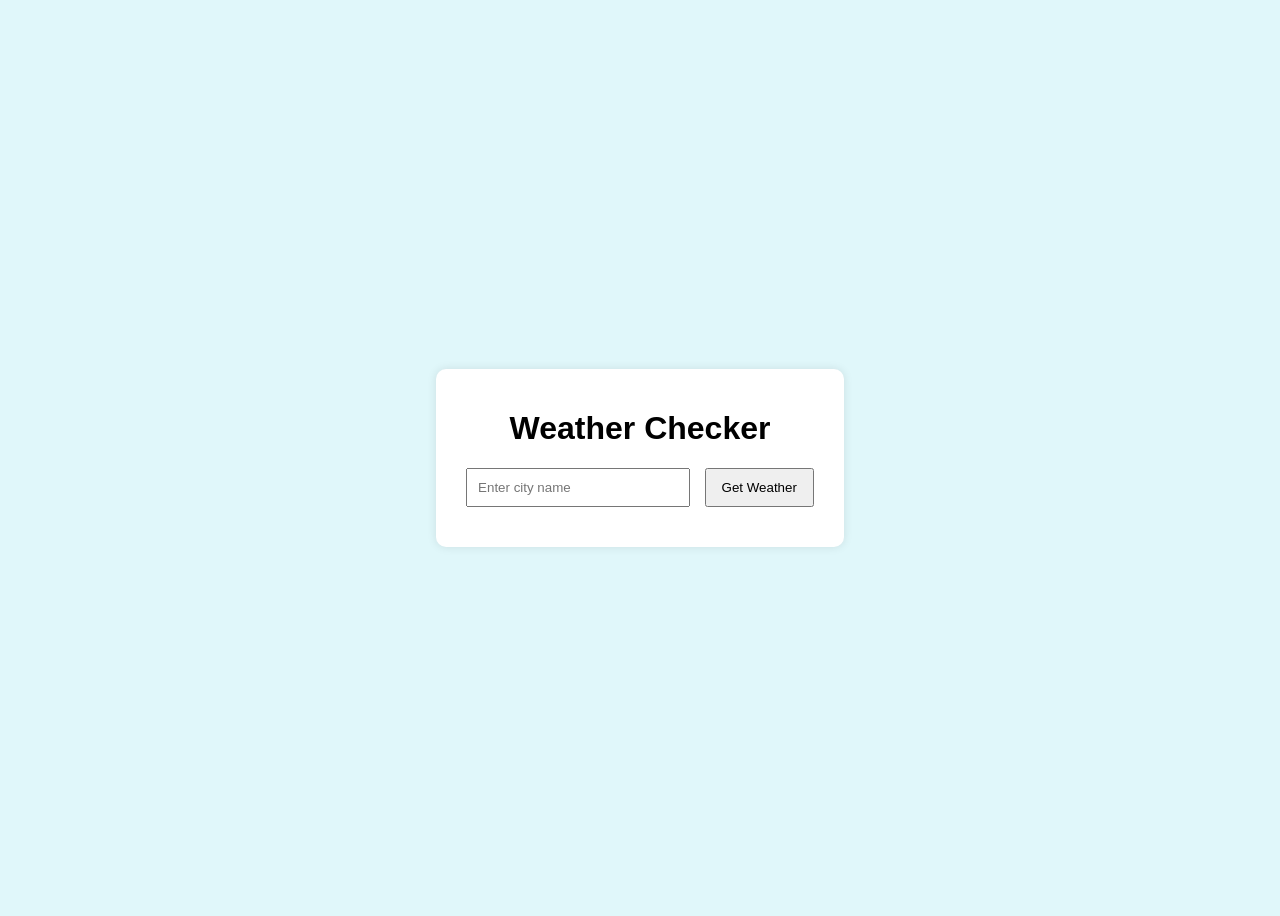
<file: WEEK 6/index.html>
<!DOCTYPE html>
<html lang="en">
<head>
  <meta charset="UTF-8" />
  <meta name="viewport" content="width=device-width, initial-scale=1.0" />
  <title>Weather App</title>
  <link rel="stylesheet" href="style.css" />
</head>
<body>
  <div class="container">
    <h1>Weather Checker</h1>
    <input type="text" id="cityInput" placeholder="Enter city name" />
    <button id="fetchBtn">Get Weather</button>
    <div id="weatherDisplay"></div>
  </div>
  <script src="index.js"></script>
</body>
</html>
</file>
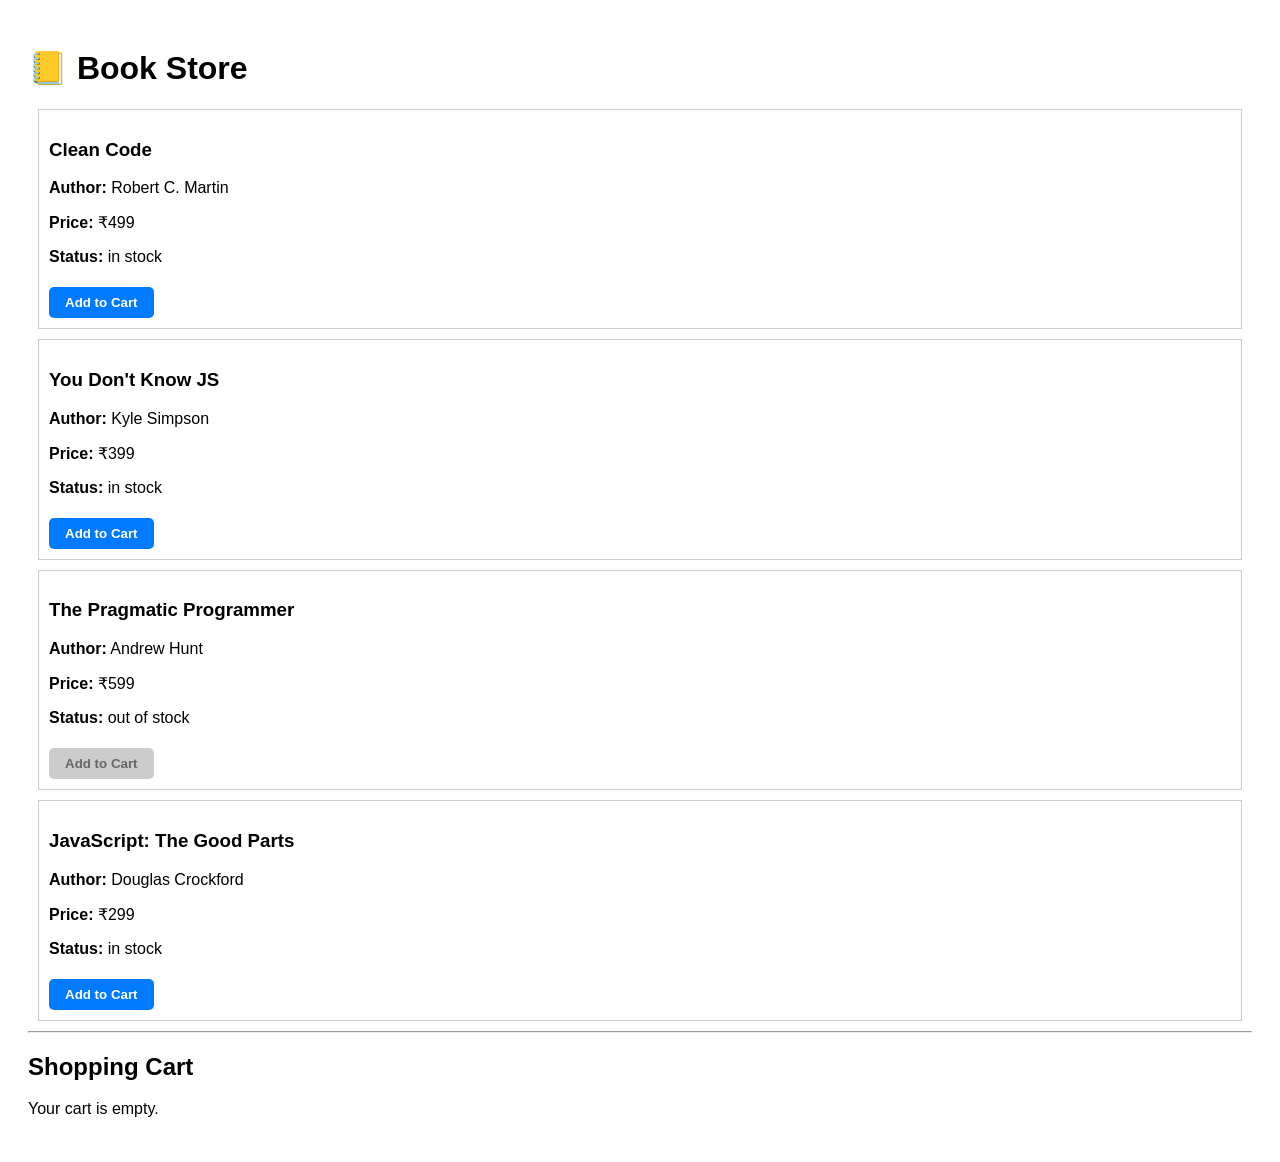
<file: WEEK 7/index.html>
<!DOCTYPE html>
<html lang="en">
<head>
  <meta charset="UTF-8" />
  <title>Book Store</title>
  <style>
    body { font-family: sans-serif; padding: 20px; }
    .book-card { border: 1px solid #ccc; padding: 10px; margin: 10px; }
    /* This rule targets ALL buttons, keep it simple */
     button { margin-top: 5px; } 
    
     /* 🚀 NEW STYLES FOR YOUR CART BUTTON 🚀 */
    .add-to-cart-btn 
    {
      background-color: #007bff; /* Blue for a clean look */
      color: white;
      border: none;
      padding: 8px 16px;
      border-radius: 5px;
      cursor: pointer;
      font-weight: bold;
      transition: background-color 0.3s;
    }

    .add-to-cart-btn:hover 
    {
      background-color: #0056b3; /* Darken on hover */
    }

    /* Style for disabled (out of stock) buttons */
    button:disabled 
    {
      background-color: #ccc;
      color: #666;
      cursor: not-allowed;
    }
     .remove-from-cart-btn 
     {
        background-color: #dc3545; /* Red for deletion/removal */
        color: white;
        border: none;
        padding: 5px 10px; /* Smaller padding since it's in the cart */
        border-radius: 3px;
        cursor: pointer;
        font-size: 0.9em; /* Slightly smaller text */
        margin-left: 10px; /* Space it out from the item details */
        transition: background-color 0.3s;
    }

    .remove-from-cart-btn:hover 
    {
      background-color: #c82333; /* Darken on hover */
    }

   
  </style>
</head>
<body>
  <h1>📒 Book Store</h1>
  <div id="book-list"></div>
  <hr />
  <div id="cart"></div>

  <script type="module" src="./main.js"></script>
</body>
</html>
</file>
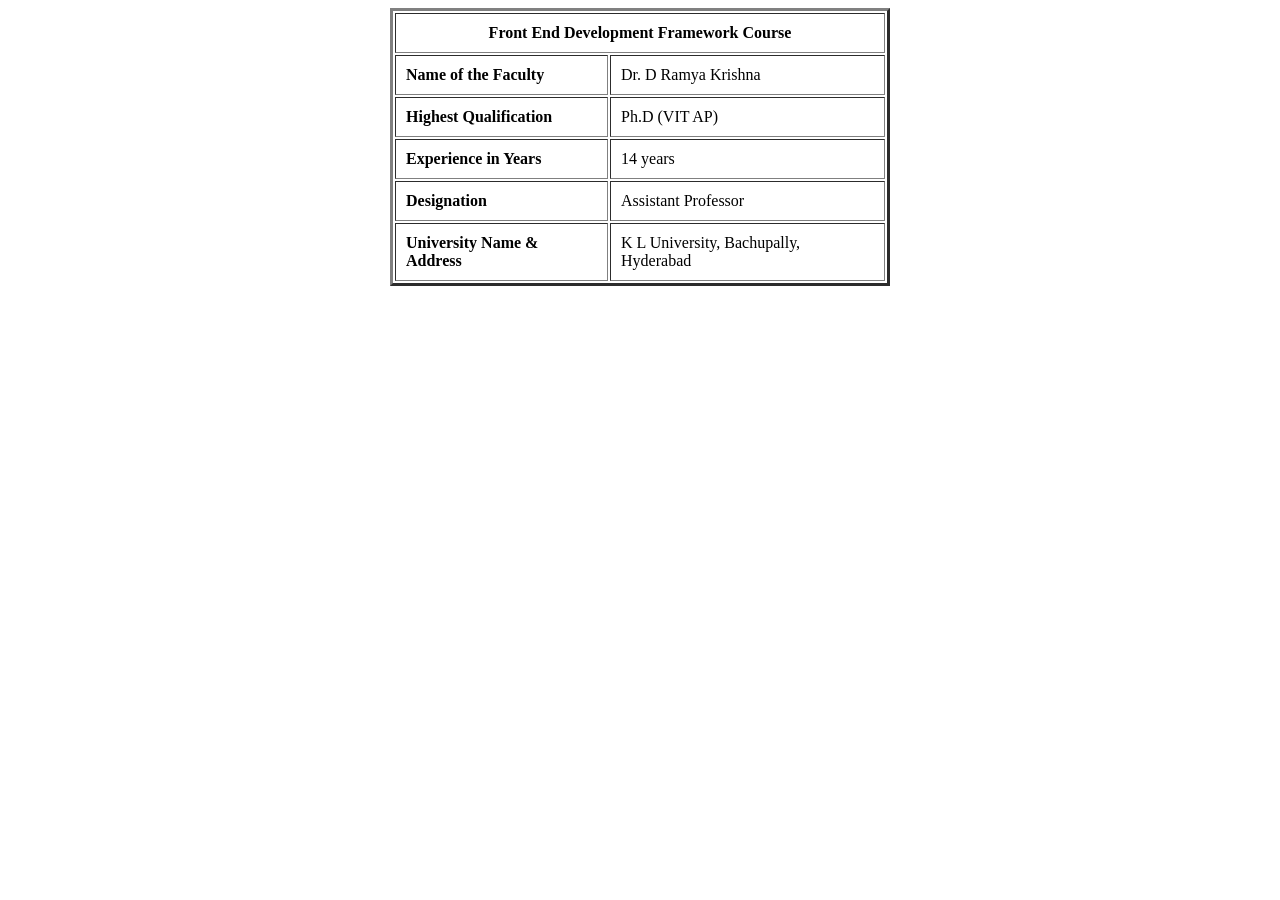
<file: WEEK 4/contact.html>
<!DOCTYPE html>
<html>
<head>
<title>Front End Development Framework</title>
</head>
<body>
<center>
<table border="3" width="500" height="175" cellpadding="10" >
<tr>
<th colspan="2">Front End Development Framework Course </th>
</tr>
<tr>
<td><strong>Name of the Faculty</strong></td>
<td>Dr. D Ramya Krishna</td>
</tr>
<tr>
<td><strong>Highest Qualification</strong></td>
<td>Ph.D (VIT AP)</td>
</tr>
<tr>
<td><strong>Experience in Years</strong></td>
<td>14 years</td>
</tr>
<tr>
<td><strong>Designation</strong></td>
<td>Assistant Professor</td>
</tr>
<tr>
<td><strong>University Name & Address</strong></td>
<td>K L University, Bachupally, Hyderabad</td>
</html>
</file>
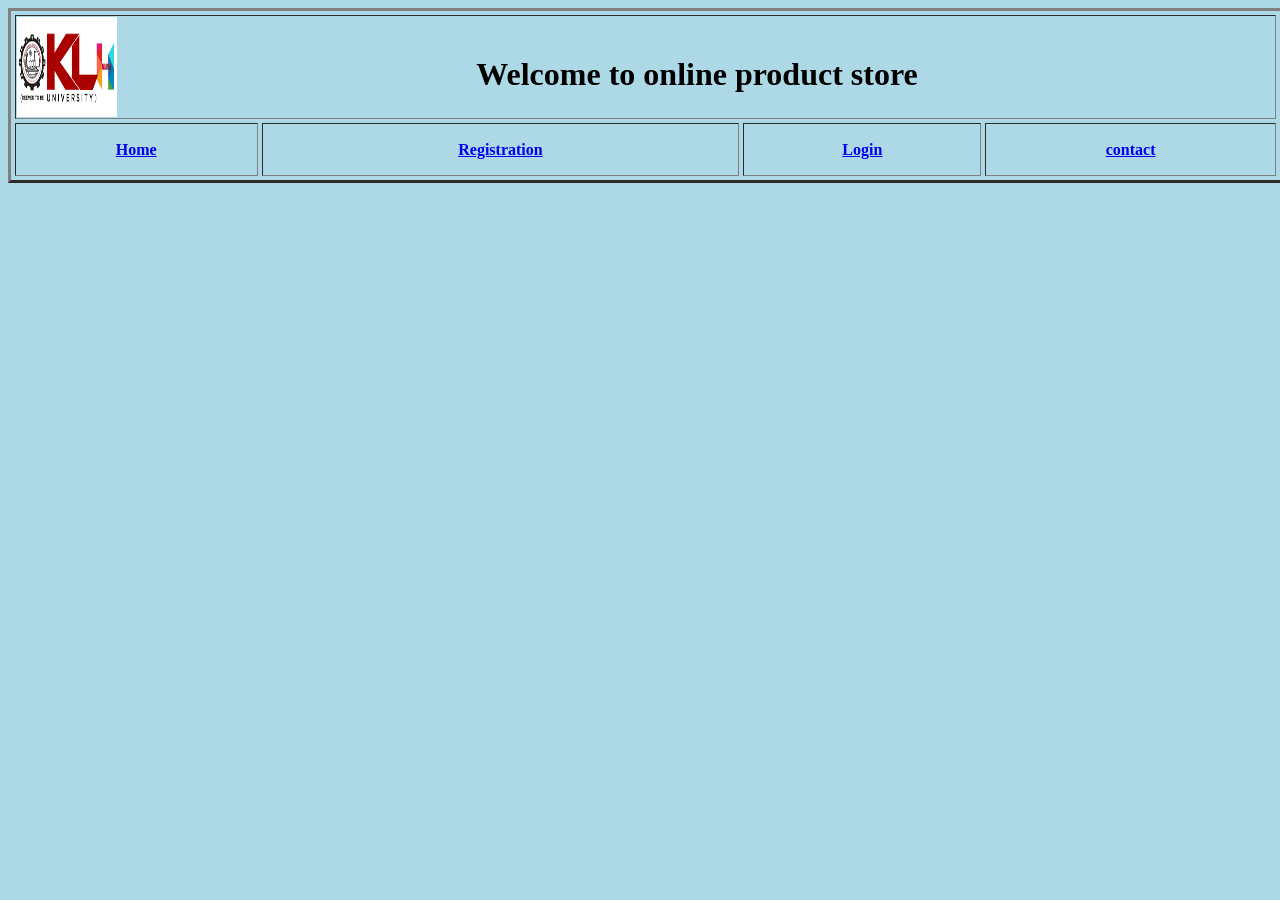
<file: WEEK 4/homepage.html>
<html>
<body bgcolor="lightblue">
<table border="3" height="175" width="1275"
cellspacing="4">
<tr>
<th colspan="5" height="100">
<img src="kluh.png" height="100"
width="100" align="left" align="middle" >
&nbsp; &nbsp;&nbsp;&nbsp;&nbsp;&nbsp;
<h1>Welcome to online product store</h1>
</th>
</tr>
<tr>
<th><a href="home.html" target="empty">Home</a>
</th>
<th><a href="registration.html" target="empty">Registration </a>
</th>
<th><a href="loginpage.html" target="empty">
Login</a></th>
<th><a href="contact.html" target="empty">contact</a></th>
</tr>
</table>
</body>
</html>
</file>
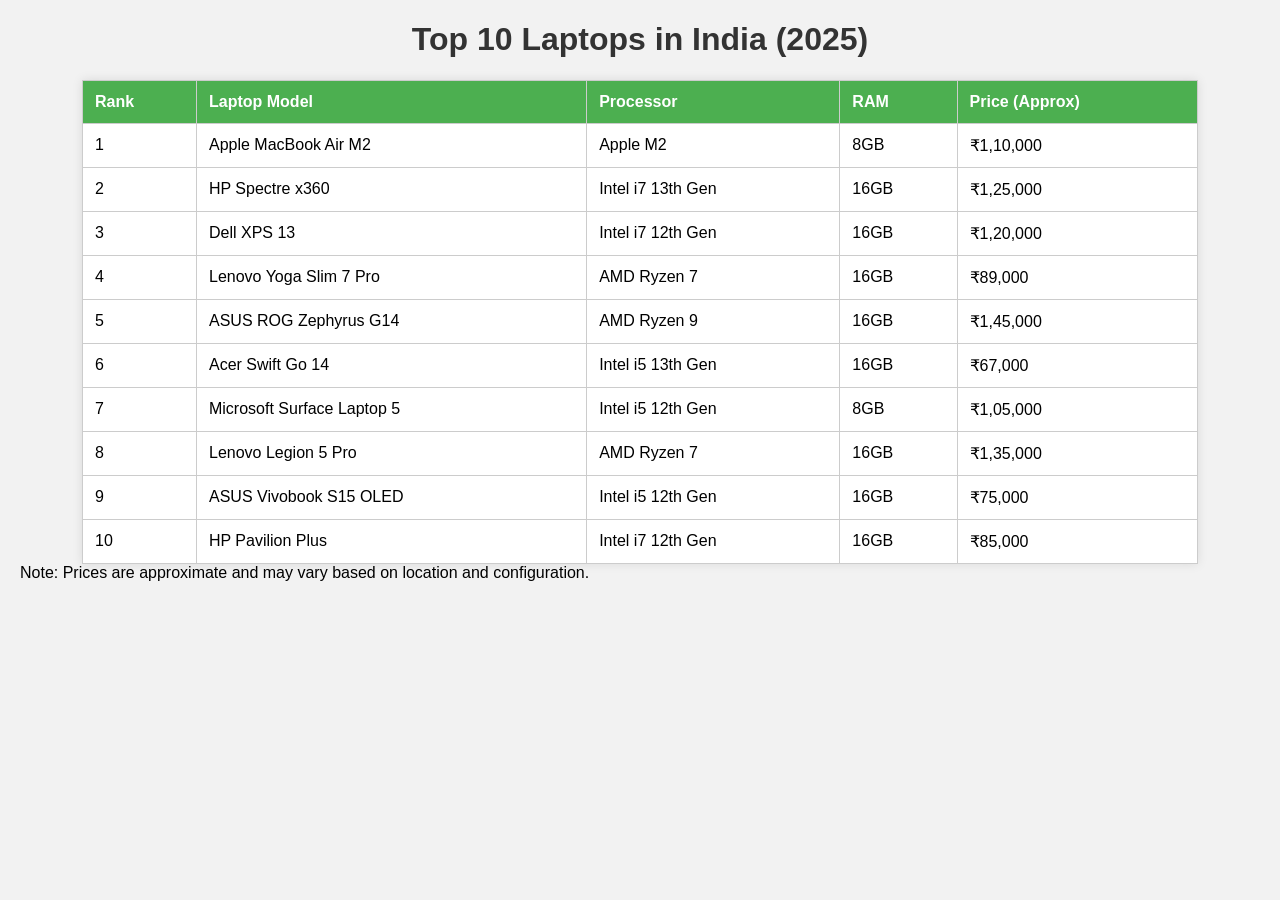
<file: WEEK 4/laptops.html>
<!DOCTYPE html>
<html lang="en">
<head>
<meta charset="UTF-8">
<title>Top 10 Laptops in India</title>
<style>
body {
font-family: Arial, sans-serif;
background-color: #f2f2f2;
margin: 20px;
}
h1 {
text-align: center;
color: #333;
}
table {
width: 90%;
margin: auto;
border-collapse: collapse;
background-color: white;
box-shadow: 0 0 10px rgba(0,0,0,0.1);
}
th, td {
padding: 12px;
border: 1px solid #ccc;
text-align: left;
}
th {
background-color: #4CAF50;
color: white;
}
tr:hover {
background-color: #f5f5f5;
}
caption {
caption-side: bottom;
padding: 10px;
font-size: 0.9em;
color: #666;
}
</style>
</head>
<body>
<h1>Top 10 Laptops in India (2025)</h1>
<table>
<tr>
<th>Rank</th>
<th>Laptop Model</th>
<th>Processor</th>
<th>RAM</th>
<th>Price (Approx)</th>
</tr>
<tr>
<td>1</td>
<td>Apple MacBook Air M2</td>
<td>Apple M2</td>
<td>8GB</td>
<td>₹1,10,000</td>
</tr>
<tr>
<td>2</td>
<td>HP Spectre x360</td>
<td>Intel i7 13th Gen</td>
<td>16GB</td>
<td>₹1,25,000</td>
</tr>
<tr>
<td>3</td>
<td>Dell XPS 13</td>
<td>Intel i7 12th Gen</td>
<td>16GB</td>
<td>₹1,20,000</td>
</tr>
<tr>
<td>4</td>
<td>Lenovo Yoga Slim 7 Pro</td>
<td>AMD Ryzen 7</td>
<td>16GB</td>
<td>₹89,000</td>
</tr>
<tr>
<td>5</td>
<td>ASUS ROG Zephyrus G14</td>
<td>AMD Ryzen 9</td>
<td>16GB</td>
<td>₹1,45,000</td>
</tr>
<tr>
<td>6</td>
<td>Acer Swift Go 14</td>
<td>Intel i5 13th Gen</td>
<td>16GB</td>
<td>₹67,000</td>
</tr>
<tr>
<td>7</td>
<td>Microsoft Surface Laptop 5</td>
<td>Intel i5 12th Gen</td>
<td>8GB</td>
<td>₹1,05,000</td>
</tr>
<tr>
<td>8</td>
<td>Lenovo Legion 5 Pro</td>
<td>AMD Ryzen 7</td>
<td>16GB</td>
<td>₹1,35,000</td>
</tr>
<tr>
<td>9</td>
<td>ASUS Vivobook S15 OLED</td>
<td>Intel i5 12th Gen</td>
<td>16GB</td>
<td>₹75,000</td>
</tr>
<tr>
<td>10</td>
<td>HP Pavilion Plus</td>
<td>Intel i7 12th Gen</td>
<td>16GB</td>
<td>₹85,000</td>
</tr>
</table>
<caption>Note: Prices are approximate and may vary based on location and
configuration.</caption>
</body>
</html>
</file>
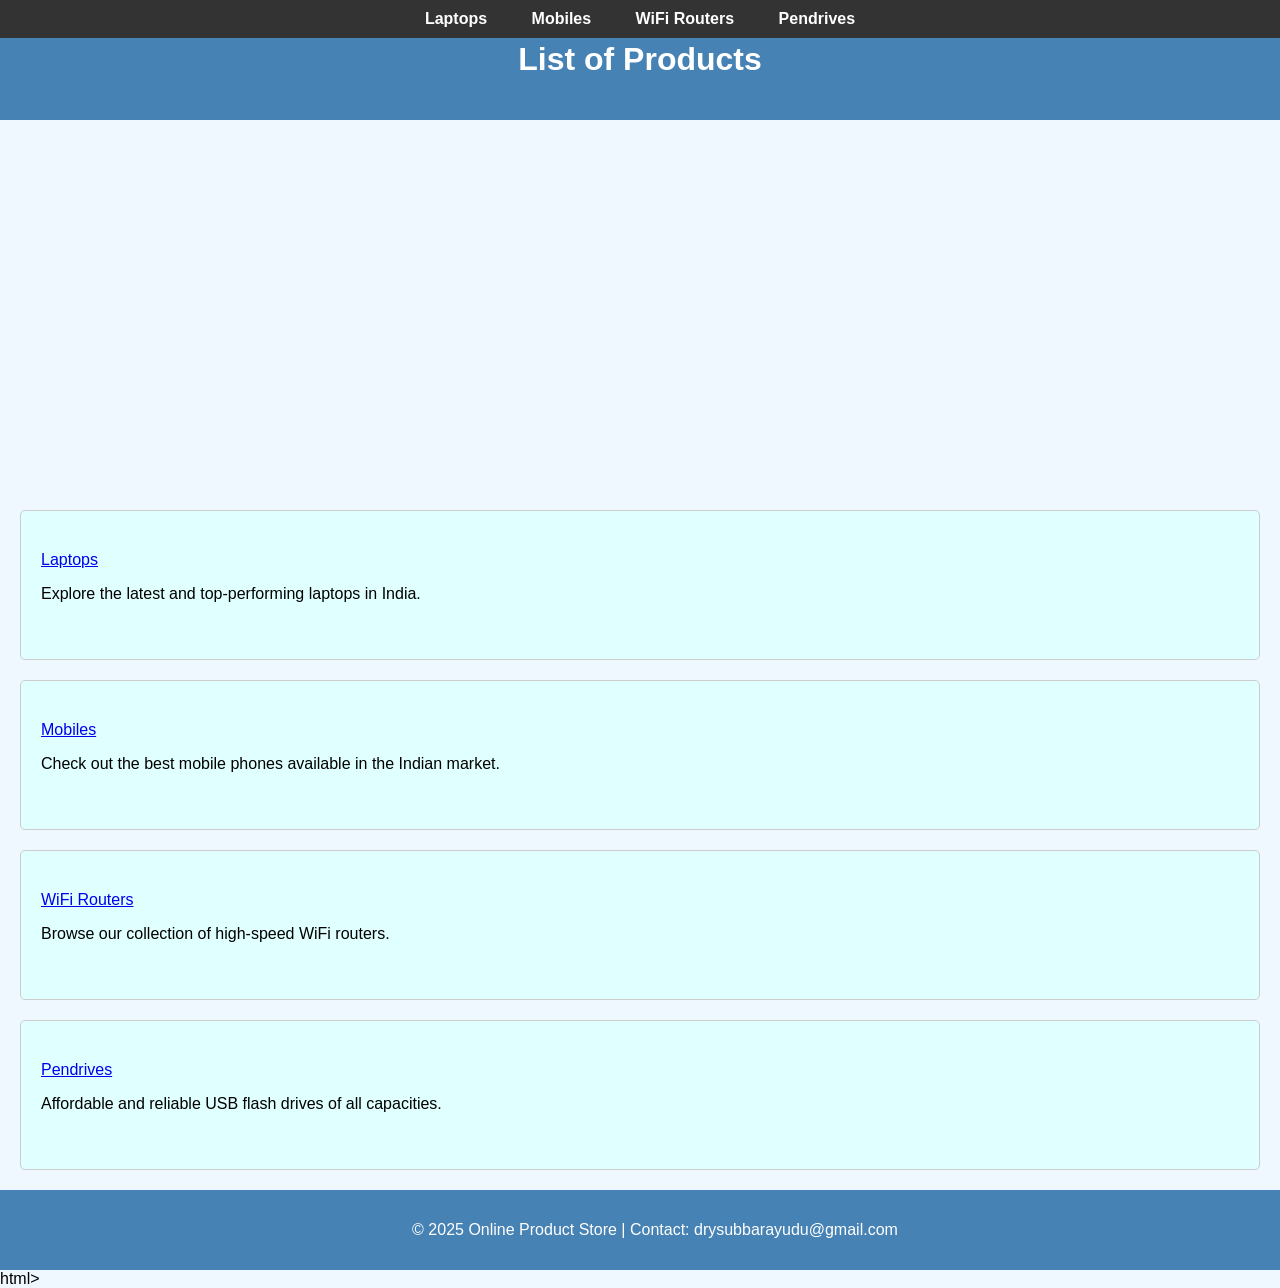
<file: WEEK 4/left.html>
<!DOCTYPE html>
<html lang="en">
<head>
<meta charset="UTF-8">
<title>Online Product Store</title>
<style>
body {
font-family: Arial, sans-serif;
margin: 0;
padding: 0;
background-color: #f0f8ff;
}
header {
background-color: #4682b4;
color: white;
padding: 20px;
text-align: center;
}
nav {
position: fixed;
top: 0;
width: 100%;
background-color: #333;
padding: 10px 0;
z-index: 1000;
text-align: center;
}
nav a {
color: white;
margin: 0 20px;
text-decoration: none;
font-weight: bold;
}
nav a:hover {
text-decoration: underline;
}
/* Slideshow styles */
.slideshow-container {
max-width: 100%;
height: 300px;
position: relative;
overflow: hidden;
margin-top: 70px;
}
.slide {
width: 100%;
height: 100%;
position: absolute;
opacity: 0;
animation: fade 16s infinite;
}
.slide img {
width: 100%;
height: 100%;
object-fit: cover;
}
.slide:nth-child(1) { animation-delay: 0s; }
.slide:nth-child(2) { animation-delay: 4s; }
.slide:nth-child(3) { animation-delay: 8s; }
.slide:nth-child(4) { animation-delay: 12s; }
@keyframes fade {
0% { opacity: 0; }
5% { opacity: 1; }
25% { opacity: 1; }
30% { opacity: 0; }
100% { opacity: 0; }
}
section {
padding: 40px 20px;
margin: 20px;
background-color: #e0ffff;
border: 1px solid #ccc;
border-radius: 5px;
}
footer {
background-color: #4682b4;
color: white;
text-align: center;
padding: 15px;
position: relative;
bottom: 0;
width: 100%;
}
</style>
</head>
<body>
    <nav>
<a href="#laptops">Laptops</a>
<a href="#mobiles">Mobiles</a>
<a href="#routers">WiFi Routers</a>
<a href="#pendrives">Pendrives</a>
    </nav>
    <header>
<h1>List of Products</h1>
</header>
<!-- Slideshow -->
<div class="slideshow-container">
<div class="slide"><img src="laptop.jpg" alt="Laptops"></div>
<div class="slide"><img src="mobile.jpg" alt="Mobiles"></div>
<div class="slide"><img src="wifirouter.jpg" alt="WiFi Routers"></div>
<div class="slide"><img src="pendrive.jpg" alt="Pendrives"></div>
</div>
<section id="laptops">
<a href="laptops.html" target="empty">Laptops</a>
<p>Explore the latest and top-performing laptops in India.</p>
</section>
<section id="mobiles">
<a href="mobiles.html" target="empty">Mobiles</a>
<p>Check out the best mobile phones available in the Indian market.</p>
</section>
<section id="routers">
<a href="wifirouters.html" target="empty">WiFi Routers</a>
<p>Browse our collection of high-speed WiFi routers.</p>
</section>
<section id="pendrives">
<a href="pendrives.html" target="empty">Pendrives</a>
<p>Affordable and reliable USB flash drives of all capacities.</p>
</section>
<footer>
<p>&copy; 2025 Online Product Store | Contact: drysubbarayudu@gmail.com</p>
</footer>
</body>
</html>html>
</file>
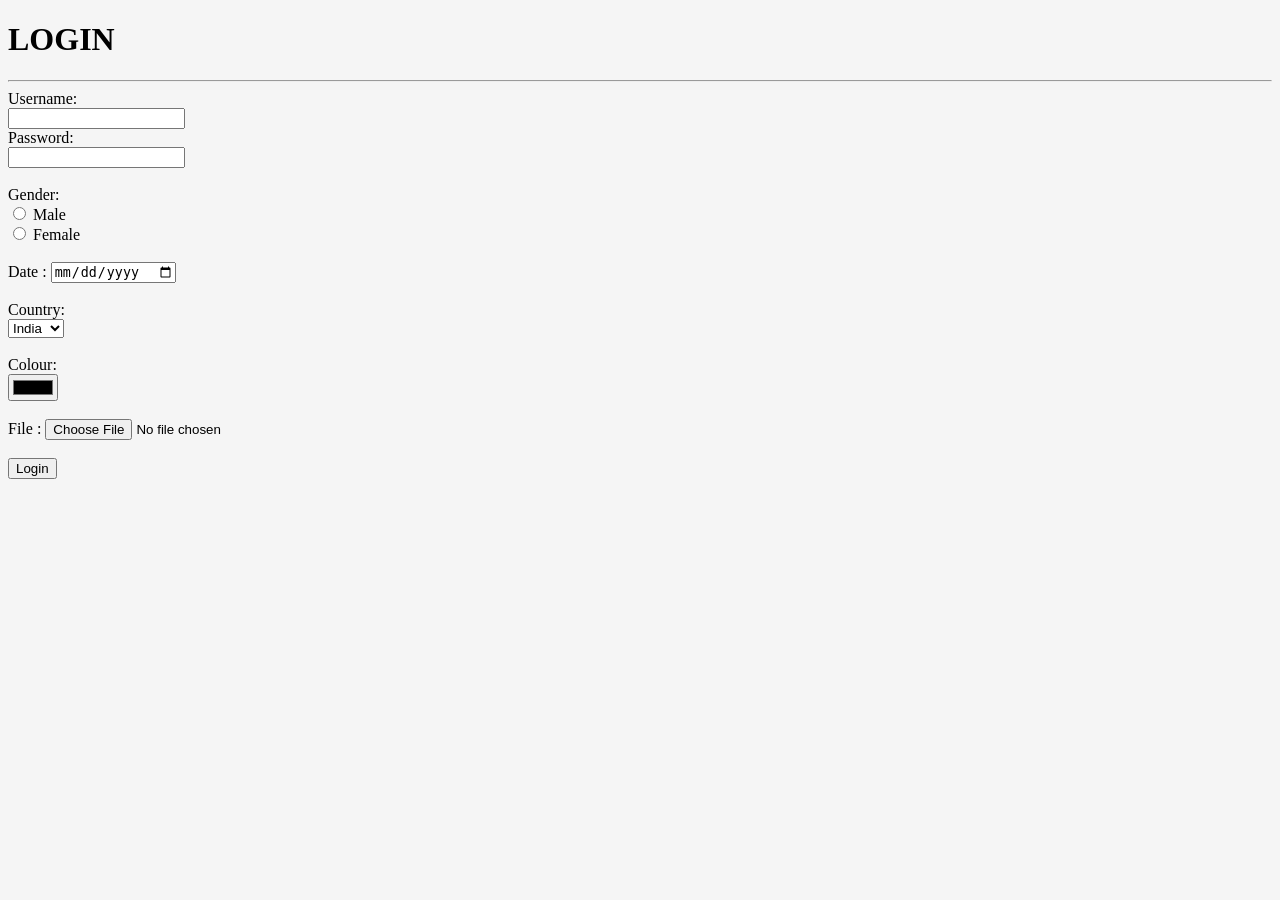
<file: WEEK 4/loginpage.html>
<!DOCTYPE html>
<html>
    <head>
        <title>Login Page</title>
    </head>
    <body style="background-color: whitesmoke;">
        <h1>LOGIN </h1>
        <hr style="color: brown;"
        <centre>
            <form action="login_process" method="post">
                <label for="username">Username:</label><br>
                <input type="text" id="username" name="username" required><br>
                <label for="password">Password:</label><br>
                <input type="password" id="password" name="password"><br><br>
                <label for="gender">Gender:</label><br>
                <input type="radio" id="male" name="gender" value="male"> Male<br>
                <input type="radio" id="female" name="gender" value="female"> Female<br><br>
                <label for="date">Date :</label>
                <input type="date" id="date" name="date"><br><br>
                <label for="country">Country:</label><br>
                <select id="country" name="country">
                <option value="India">India</option>
                <option value="USA">USA</option>
                <option value="UK">UK</option>
                <option value="Other">Other</option>
                </select><br><br>
                <label for="Colour">Colour:</label><br>
                <input type="color" id="Colour" name="Colour"><br><br>
                <label for="file">File :</label>
                <input type="file" id="file" name="file"><br><br>
                <input type="submit" value="Login"><br><br>
            </form>
        </centre>
    </body>
</html>
</file>
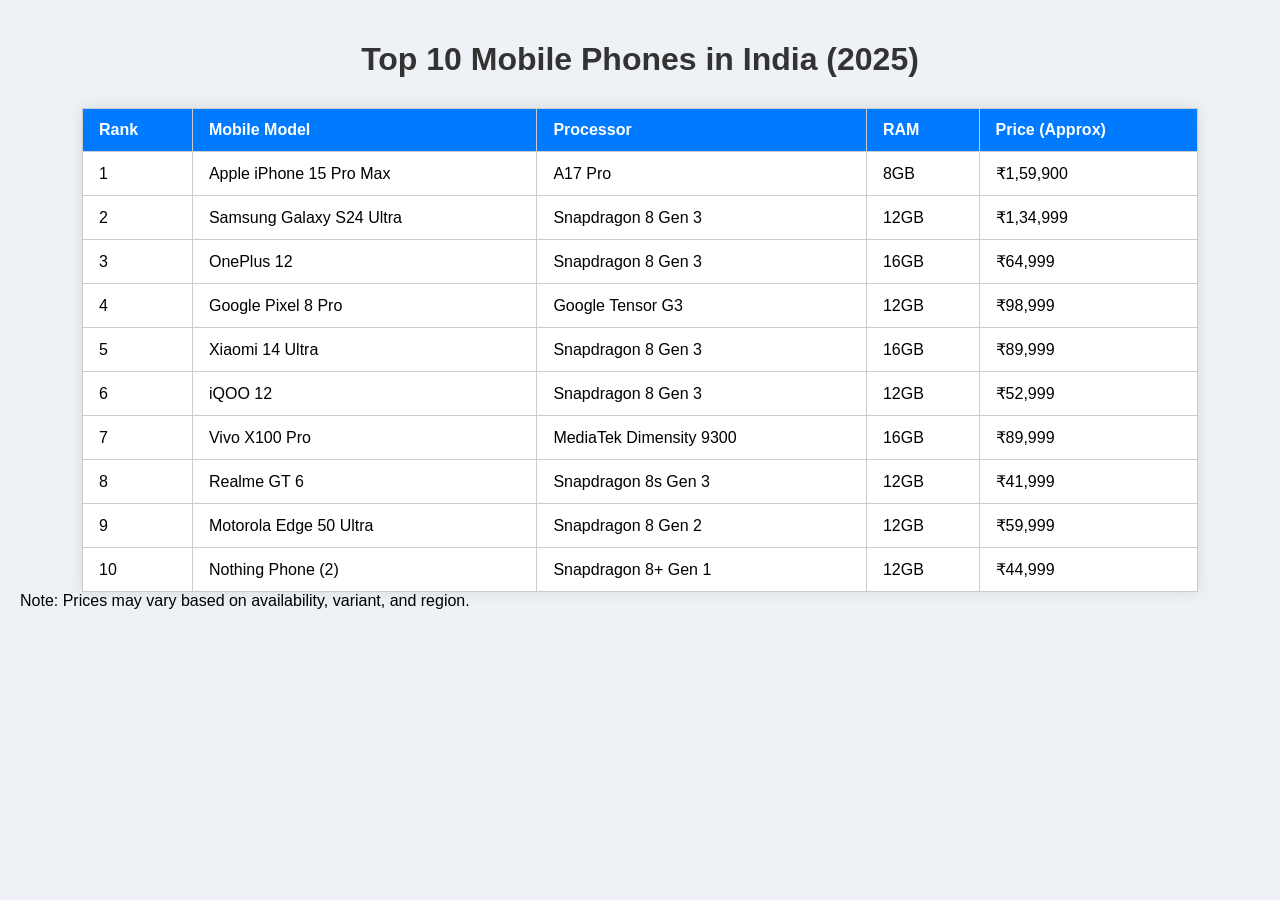
<file: WEEK 4/mobiles.html>
<!DOCTYPE html>
<html lang="en">
<head>
<meta charset="UTF-8">
<title>Top 10 Mobile Phones in India</title>
<style>
body {
font-family: 'Segoe UI', Tahoma, Geneva, Verdana, sans-serif;
background-color: #eef1f5;
margin: 0;
padding: 20px;
}
h1 {
text-align: center;
color: #333;
margin-bottom: 30px;
}
table {
width: 90%;
margin: auto;
border-collapse: collapse;
background-color: #fff;
box-shadow: 0 0 15px rgba(0, 0, 0, 0.1);
}
th, td {
padding: 12px 16px;
border: 1px solid #ccc;
text-align: left;
}
th {
background-color: #007BFF;
color: white;
}
tr:hover {
background-color: #f1f1f1;
}
caption {
margin-top: 10px;
text-align: center;
font-size: 0.9em;
color: #555;
}
</style>
</head>
<body>
<h1>Top 10 Mobile Phones in India (2025)</h1>
<table>
<tr>
<th>Rank</th>
<th>Mobile Model</th>
<th>Processor</th>
<th>RAM</th>
<th>Price (Approx)</th>
</tr>
<tr>
<td>1</td>
<td>Apple iPhone 15 Pro Max</td>
<td>A17 Pro</td>
<td>8GB</td>
<td>₹1,59,900</td>
</tr>
<tr>
<td>2</td>
<td>Samsung Galaxy S24 Ultra</td>
<td>Snapdragon 8 Gen 3</td>
<td>12GB</td>
<td>₹1,34,999</td>
</tr>
<tr>
<td>3</td>
<td>OnePlus 12</td>
<td>Snapdragon 8 Gen 3</td>
<td>16GB</td>
<td>₹64,999</td>
</tr>
<tr>
<td>4</td>
<td>Google Pixel 8 Pro</td>
<td>Google Tensor G3</td>
<td>12GB</td>
<td>₹98,999</td>
</tr>
<tr>
<td>5</td>
<td>Xiaomi 14 Ultra</td>
<td>Snapdragon 8 Gen 3</td>
<td>16GB</td>
<td>₹89,999</td>
</tr>
<tr>
<td>6</td>
<td>iQOO 12</td>
<td>Snapdragon 8 Gen 3</td>
<td>12GB</td>
<td>₹52,999</td>
</tr>
<tr>
<td>7</td>
<td>Vivo X100 Pro</td>
<td>MediaTek Dimensity 9300</td>
<td>16GB</td>
<td>₹89,999</td>
</tr>
<tr>
<td>8</td>
<td>Realme GT 6</td>
<td>Snapdragon 8s Gen 3</td>
<td>12GB</td>
<td>₹41,999</td>
</tr>
<tr>
<td>9</td>
<td>Motorola Edge 50 Ultra</td>
<td>Snapdragon 8 Gen 2</td>
<td>12GB</td>
<td>₹59,999</td>
</tr>
<tr>
<td>10</td>
<td>Nothing Phone (2)</td>
<td>Snapdragon 8+ Gen 1</td>
<td>12GB</td>
<td>₹44,999</td>
</tr>
</table>
<caption>Note: Prices may vary based on availability, variant, and region.</caption>
</body>
</html>
</file>
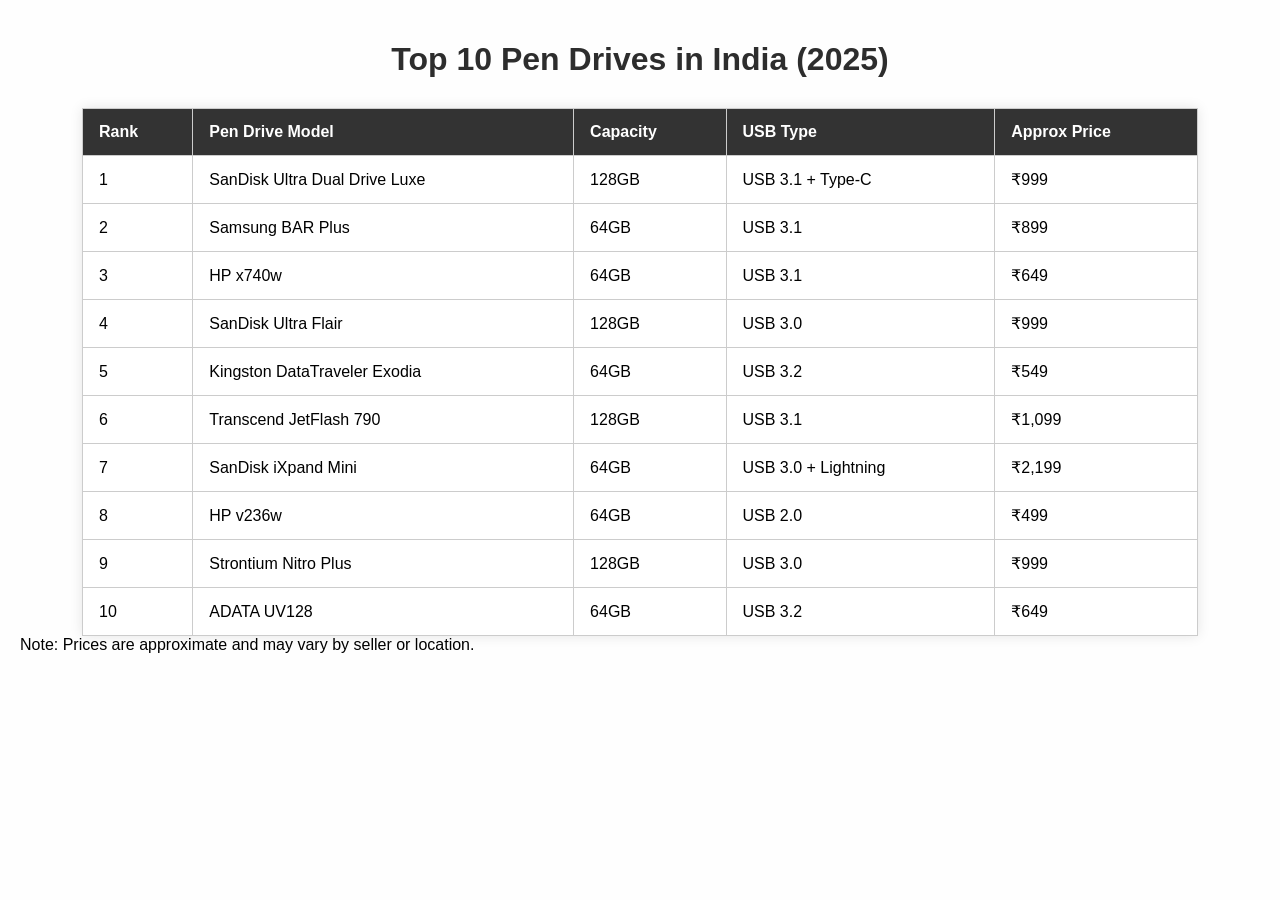
<file: WEEK 4/pendrives.html>
<!DOCTYPE html>
<html lang="en">
<head>
<meta charset="UTF-8">
<title>Top 10 Pen Drives in India (2025)</title>
<style>
body {
font-family: Arial, sans-serif;
background-color: #fefefe;
margin: 0;
padding: 20px;
}
h1 {
text-align: center;
color: #2d2d2d;
margin-bottom: 30px;
}
table {
width: 90%;
margin: auto;
border-collapse: collapse;
background-color: #fff;
box-shadow: 0 0 12px rgba(0, 0, 0, 0.1);
}
th, td {
padding: 14px 16px;
border: 1px solid #ccc;
text-align: left;
}
th {
background-color: #333;
color: white;
}
tr:hover {
background-color: #f1f1f1;
}
caption {
margin-top: 12px;
text-align: center;
font-size: 0.9em;
color: #777;
}
</style>
</head>
<body>
<h1>Top 10 Pen Drives in India (2025)</h1>
<table>
<tr>
<th>Rank</th>
<th>Pen Drive Model</th>
<th>Capacity</th>
<th>USB Type</th>
<th>Approx Price</th>
</tr>
<tr>
<td>1</td>
<td>SanDisk Ultra Dual Drive Luxe</td>
<td>128GB</td>
<td>USB 3.1 + Type-C</td>
<td>₹999</td>
</tr>
<tr>
<td>2</td>
<td>Samsung BAR Plus</td>
<td>64GB</td>
<td>USB 3.1</td>
<td>₹899</td>
</tr>
<tr>
<td>3</td>
<td>HP x740w</td>
<td>64GB</td>
<td>USB 3.1</td>
<td>₹649</td>
</tr>
<tr>
<td>4</td>
<td>SanDisk Ultra Flair</td>
<td>128GB</td>
<td>USB 3.0</td>
<td>₹999</td>
</tr>
<tr>
<td>5</td>
<td>Kingston DataTraveler Exodia</td>
<td>64GB</td>
<td>USB 3.2</td>
<td>₹549</td>
</tr>
<tr>
<td>6</td>
<td>Transcend JetFlash 790</td>
<td>128GB</td>
<td>USB 3.1</td>
<td>₹1,099</td>
</tr>
<tr>
<td>7</td>
<td>SanDisk iXpand Mini</td>
<td>64GB</td>
<td>USB 3.0 + Lightning</td>
<td>₹2,199</td>
</tr>
<tr>
<td>8</td>
<td>HP v236w</td>
<td>64GB</td>
<td>USB 2.0</td>
<td>₹499</td>
</tr>
<tr>
<td>9</td>
<td>Strontium Nitro Plus</td>
<td>128GB</td>
<td>USB 3.0</td>
<td>₹999</td>
</tr>
<tr>
<td>10</td>
<td>ADATA UV128</td>
<td>64GB</td>
<td>USB 3.2</td>
<td>₹649</td>
</tr>
</table>
<caption>Note: Prices are approximate and may vary by seller or location.</caption>
</body>
</html>
</file>
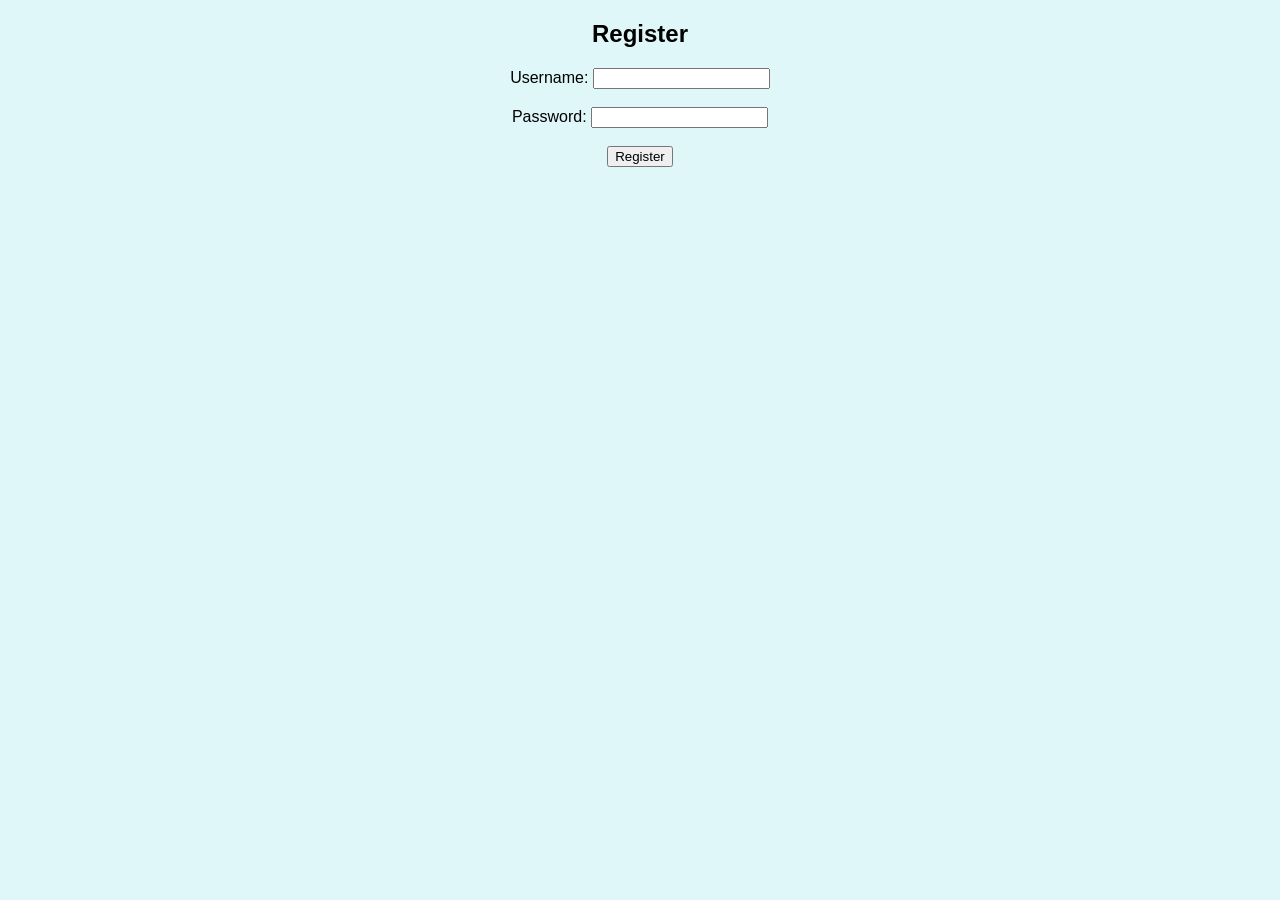
<file: WEEK 4/registration.html>
<!DOCTYPE html>
<html>
<head>
<title>Registration</title>
<script>
function registerUser() {
const username = document.getElementById("username").value.trim();
const password = document.getElementById("password").value;
if (username === "" || password === "") {
alert("Please enter both username and password.");
return false;
}
if (password.length < 6) {
alert("Password must be at least 6 characters.");
return false;
}
localStorage.setItem("username", username);
localStorage.setItem("password", password);
alert("Registration successful! Proceed to login.");
return true;
}
</script>
</head>
<body style="background-color: #e0f7fa; font-family: Arial;">
<center>
<h2>Register</h2>
<form onsubmit="return registerUser();" action="login.html">
<label>Username:</label>
<input type="text" id="username"><br><br>
<label>Password:</label>
<input type="password" id="password"><br><br>
<input type="submit" value="Register">
</form>
</center>
</body>
</html>
</file>
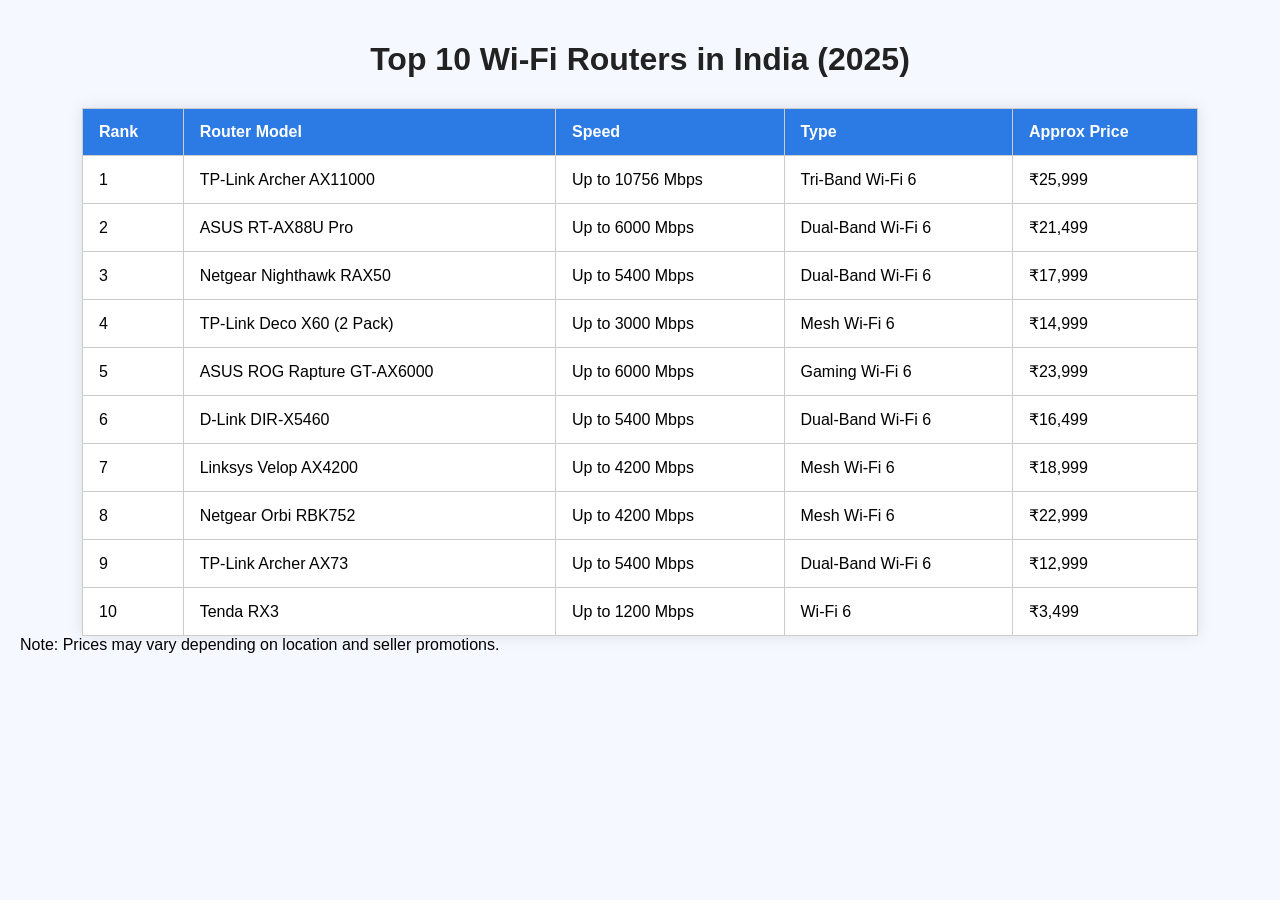
<file: WEEK 4/wifirouters.html>
<!DOCTYPE html>
<html lang="en">
<head>
<meta charset="UTF-8">
<title>Top 10 Wi-Fi Routers in India (2025)</title>
<style>
body {
font-family: 'Segoe UI', Tahoma, Geneva, Verdana, sans-serif;
background-color: #f5f9ff;
margin: 0;
padding: 20px;
}
h1 {
text-align: center;
color: #222;
margin-bottom: 30px;
}
table {
width: 90%;
margin: auto;
border-collapse: collapse;
background-color: #fff;
box-shadow: 0 0 15px rgba(0, 0, 0, 0.1);
}
th, td {
padding: 14px 16px;
border: 1px solid #ccc;
text-align: left;
}
th {
background-color: #2c7be5;
color: white;
}
tr:hover {
background-color: #f1f1f1;
}
caption {
margin-top: 12px;
text-align: center;
font-size: 0.9em;
color: #555;
}
</style>
</head>
<body>
<h1>Top 10 Wi-Fi Routers in India (2025)</h1>
<table>
<tr>
<th>Rank</th>
<th>Router Model</th>
<th>Speed</th>
<th>Type</th>
<th>Approx Price</th>
</tr>
<tr>
<td>1</td>
<td>TP-Link Archer AX11000</td>
<td>Up to 10756 Mbps</td>
<td>Tri-Band Wi-Fi 6</td>
<td>₹25,999</td>
</tr>
<tr>
<td>2</td>
<td>ASUS RT-AX88U Pro</td>
<td>Up to 6000 Mbps</td>
<td>Dual-Band Wi-Fi 6</td>
<td>₹21,499</td>
</tr>
<tr>
<td>3</td>
<td>Netgear Nighthawk RAX50</td>
<td>Up to 5400 Mbps</td>
<td>Dual-Band Wi-Fi 6</td>
<td>₹17,999</td>
</tr>
<tr>
<td>4</td>
<td>TP-Link Deco X60 (2 Pack)</td>
<td>Up to 3000 Mbps</td>
<td>Mesh Wi-Fi 6</td>
<td>₹14,999</td>
</tr>
<tr>
<td>5</td>
<td>ASUS ROG Rapture GT-AX6000</td>
<td>Up to 6000 Mbps</td>
<td>Gaming Wi-Fi 6</td>
<td>₹23,999</td>
</tr>
<tr>
<td>6</td>
<td>D-Link DIR-X5460</td>
<td>Up to 5400 Mbps</td>
<td>Dual-Band Wi-Fi 6</td>
<td>₹16,499</td>
</tr>
<tr>
<td>7</td>
<td>Linksys Velop AX4200</td>
<td>Up to 4200 Mbps</td>
<td>Mesh Wi-Fi 6</td>
<td>₹18,999</td>
</tr>
<tr>
<td>8</td>
<td>Netgear Orbi RBK752</td>
<td>Up to 4200 Mbps</td>
<td>Mesh Wi-Fi 6</td>
<td>₹22,999</td>
</tr>
<tr>
<td>9</td>
<td>TP-Link Archer AX73</td>
<td>Up to 5400 Mbps</td>
<td>Dual-Band Wi-Fi 6</td>
<td>₹12,999</td>
</tr>
<tr>
<td>10</td>
<td>Tenda RX3</td>
<td>Up to 1200 Mbps</td>
<td>Wi-Fi 6</td>
<td>₹3,499</td>
</tr>
</table>
<caption>Note: Prices may vary depending on location and seller promotions.</caption>
</body>
</html>
</file>
<file: WEEK 6/style.css>
body {
  font-family: Arial, sans-serif;
  background: #e0f7fa;
  display: flex;
  justify-content: center;
  align-items: center;
  height: 100vh;
}

.container {
  background: white;
  padding: 20px 30px;
  border-radius: 10px;
  box-shadow: 0 0 10px rgba(0, 0, 0, 0.1);
  text-align: center;
}

input {
  padding: 10px;
  width: 200px;
  margin-right: 10px;
}

button {
  padding: 10px 15px;
  cursor: pointer;
}

#weatherDisplay {
  margin-top: 20px;
}
</file>
